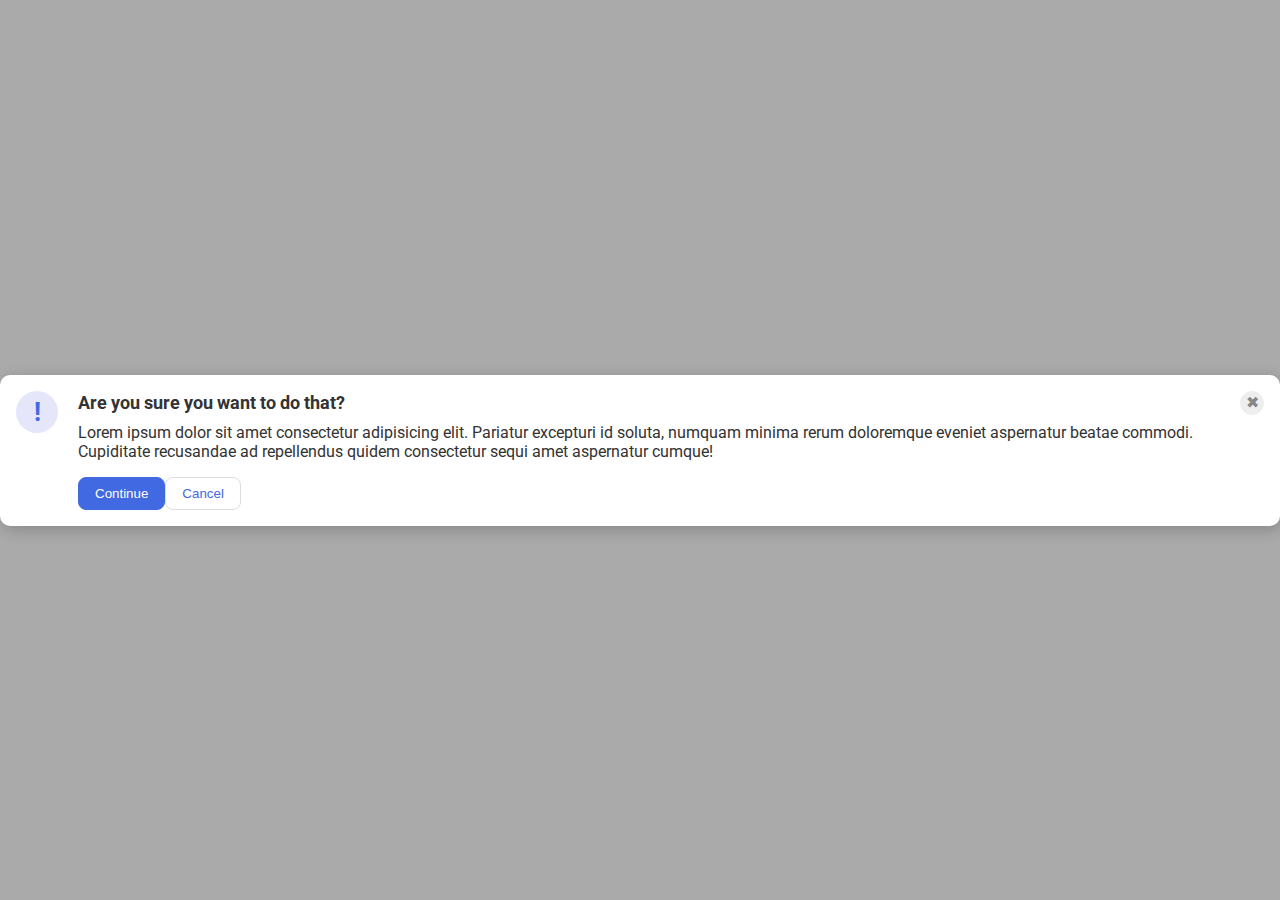
<file: flex/05-flex-modal/index.html>
<!DOCTYPE html>
<html lang="en">
  <head>
    <meta charset="UTF-8">
    <meta http-equiv="X-UA-Compatible" content="IE=edge">
    <meta name="viewport" content="width=device-width, initial-scale=1.0">
    <link rel="stylesheet" href="style.css">
    <title>Modal</title>
  </head>
  <body>
    <div class="modal">
      <div class="icon">!</div>
      <div class="container">
        <div class="head">
          <div class="header">Are you sure you want to do that?</div>
          <button class="close-button">✖</button>
        </div>
        <div class="text">Lorem ipsum dolor sit amet consectetur adipisicing elit. Pariatur excepturi id soluta, numquam minima rerum doloremque eveniet aspernatur beatae commodi. Cupiditate recusandae ad repellendus quidem consectetur sequi amet aspernatur cumque!</div>
        <div class="button">
          <button class="continue">Continue</button>
          <button class="cancel">Cancel</button>
        </div>
        
        </div>
    </div>
  </body>
</html>
</file>
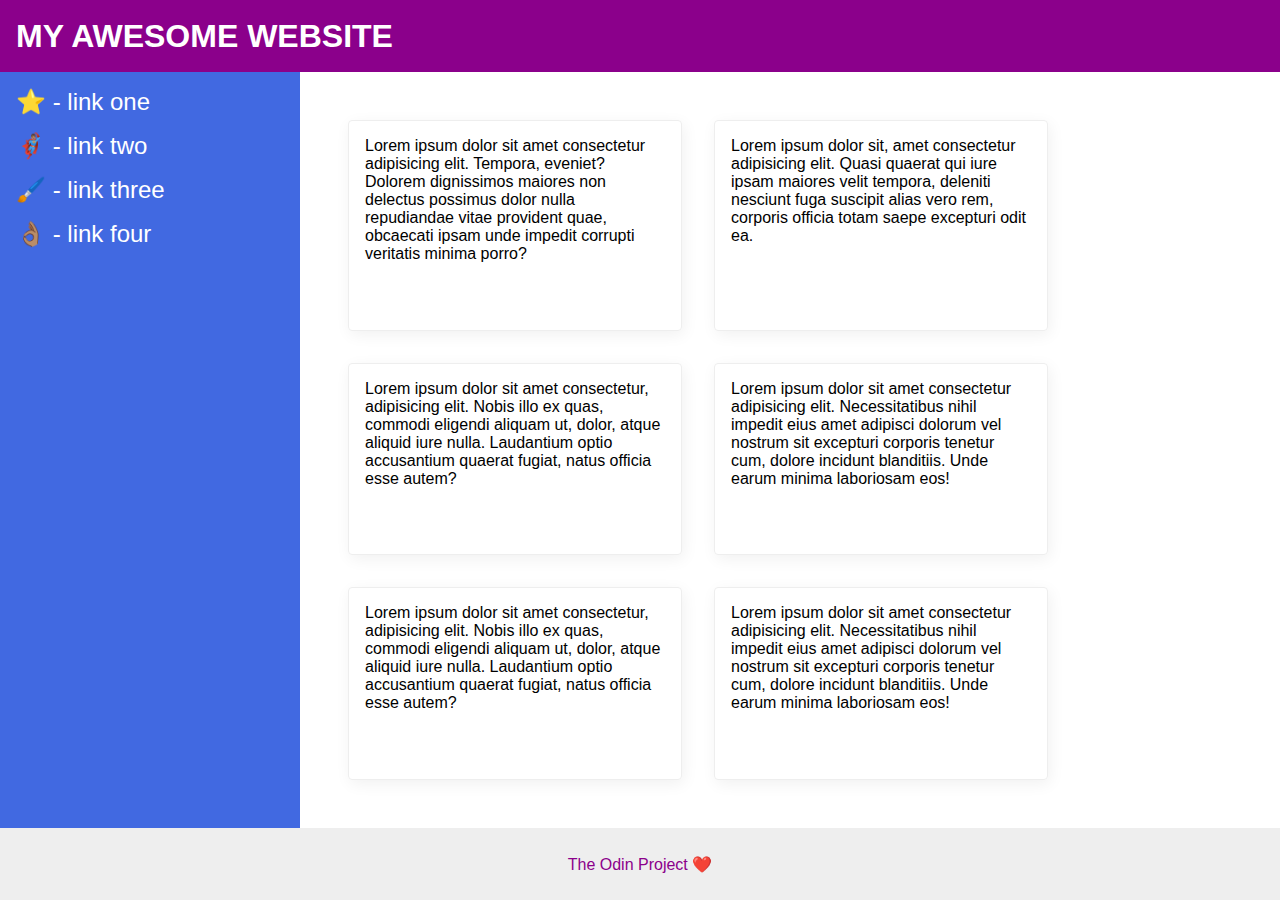
<file: flex/07-flex-layout-2/index.html>
<!DOCTYPE html>
<html lang="en">
  <head>
    <meta charset="UTF-8">
    <meta http-equiv="X-UA-Compatible" content="IE=edge">
    <meta name="viewport" content="width=device-width, initial-scale=1.0">
    <title>The Holy Grail</title>
    <link rel="stylesheet" href="style.css">
  </head>
  <body>
    <div class="header">
      MY AWESOME WEBSITE
    </div>
    <div class="content">
      <div class="sidebar">
        <ul>
          <li><a href="#">⭐ - link one</a></li>
          <li><a href="#">🦸🏽‍♂️ - link two</a></li>
          <li><a href="#">🖌️ - link three</a></li>
          <li><a href="#">👌🏽 - link four</a></li>
        </ul>
      </div>
      <div class="body">
        <div class="card">Lorem ipsum dolor sit amet consectetur adipisicing elit. Tempora, eveniet? Dolorem dignissimos maiores non delectus possimus dolor nulla repudiandae vitae provident quae, obcaecati ipsam unde impedit corrupti veritatis minima porro?</div>
      <div class="card">Lorem ipsum dolor sit, amet consectetur adipisicing elit. Quasi quaerat qui iure ipsam maiores velit tempora, deleniti nesciunt fuga suscipit alias vero rem, corporis officia totam saepe excepturi odit ea.</div>
      <div class="card">Lorem ipsum dolor sit amet consectetur, adipisicing elit. Nobis illo ex quas, commodi eligendi aliquam ut, dolor, atque aliquid iure nulla. Laudantium optio accusantium quaerat fugiat, natus officia esse autem?</div>
      <div class="card">Lorem ipsum dolor sit amet consectetur adipisicing elit. Necessitatibus nihil impedit eius amet adipisci dolorum vel nostrum sit excepturi corporis tenetur cum, dolore incidunt blanditiis. Unde earum minima laboriosam eos!</div>
      <div class="card">Lorem ipsum dolor sit amet consectetur, adipisicing elit. Nobis illo ex quas, commodi eligendi aliquam ut, dolor, atque aliquid iure nulla. Laudantium optio accusantium quaerat fugiat, natus officia esse autem?</div>
      <div class="card">Lorem ipsum dolor sit amet consectetur adipisicing elit. Necessitatibus nihil impedit eius amet adipisci dolorum vel nostrum sit excepturi corporis tenetur cum, dolore incidunt blanditiis. Unde earum minima laboriosam eos!</div>
      </div>      
    </div>
    
    <div class="footer">
      The Odin Project ❤️
    </div>
  </body>
</html>
</file>
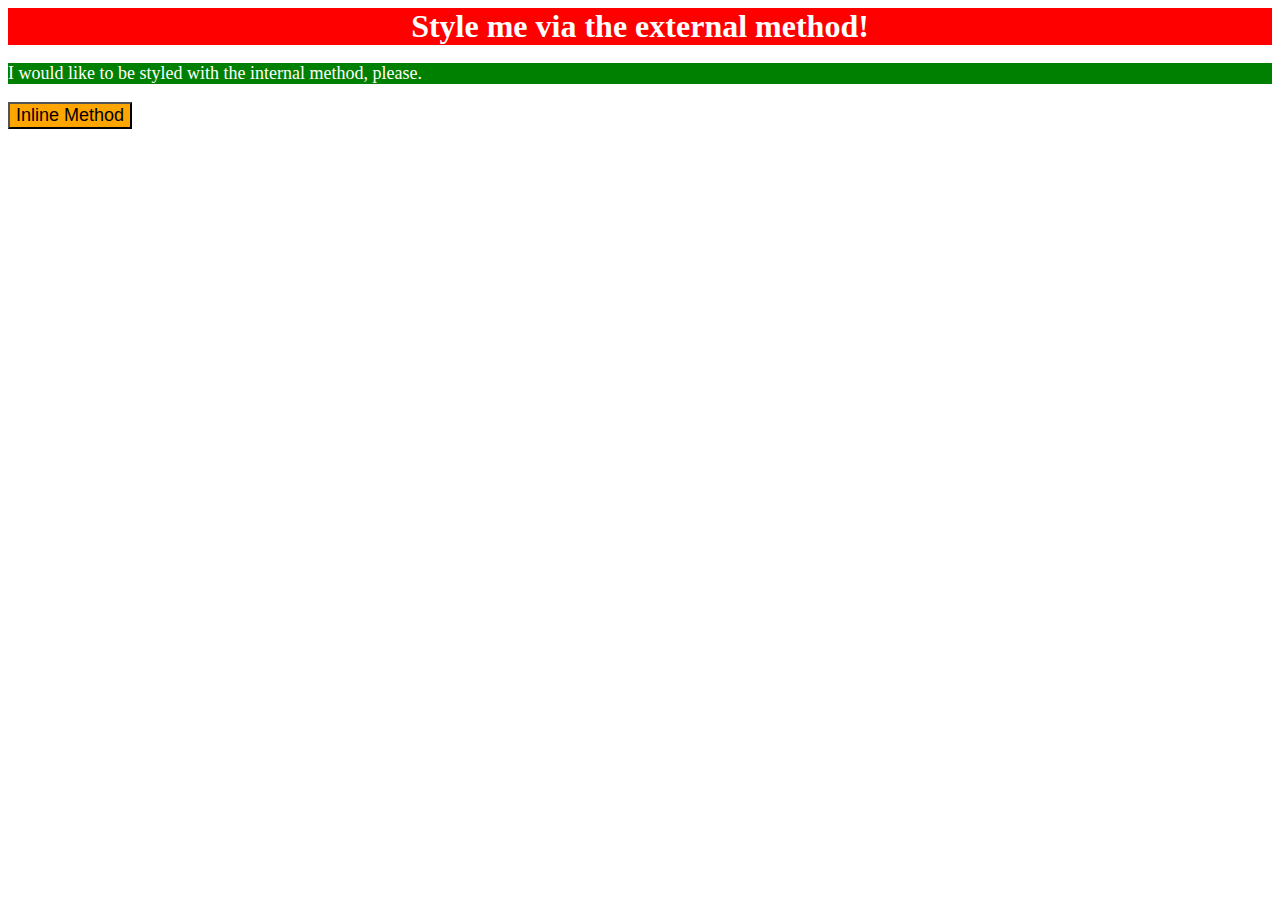
<file: foundations/01-css-methods/index.html>
<!DOCTYPE html>
<html lang="en">
  <head>
    <meta charset="UTF-8">
    <meta http-equiv="X-UA-Compatible" content="IE=edge">
    <meta name="viewport" content="width=device-width, initial-scale=1.0">
    <title>Methods for Adding CSS</title>
    <link rel="stylesheet" href="style.css">
    <style>
      p{
        background-color: green;
        color: white;
        font-size: 18px;
      }
    </style>
  </head>
  <body>
    <div>Style me via the external method!</div>
    <p>I would like to be styled with the internal method, please.</p>
    <button style="background-color: orange;font-size: 18px;">Inline Method</button>
  </body>
</html>
</file>
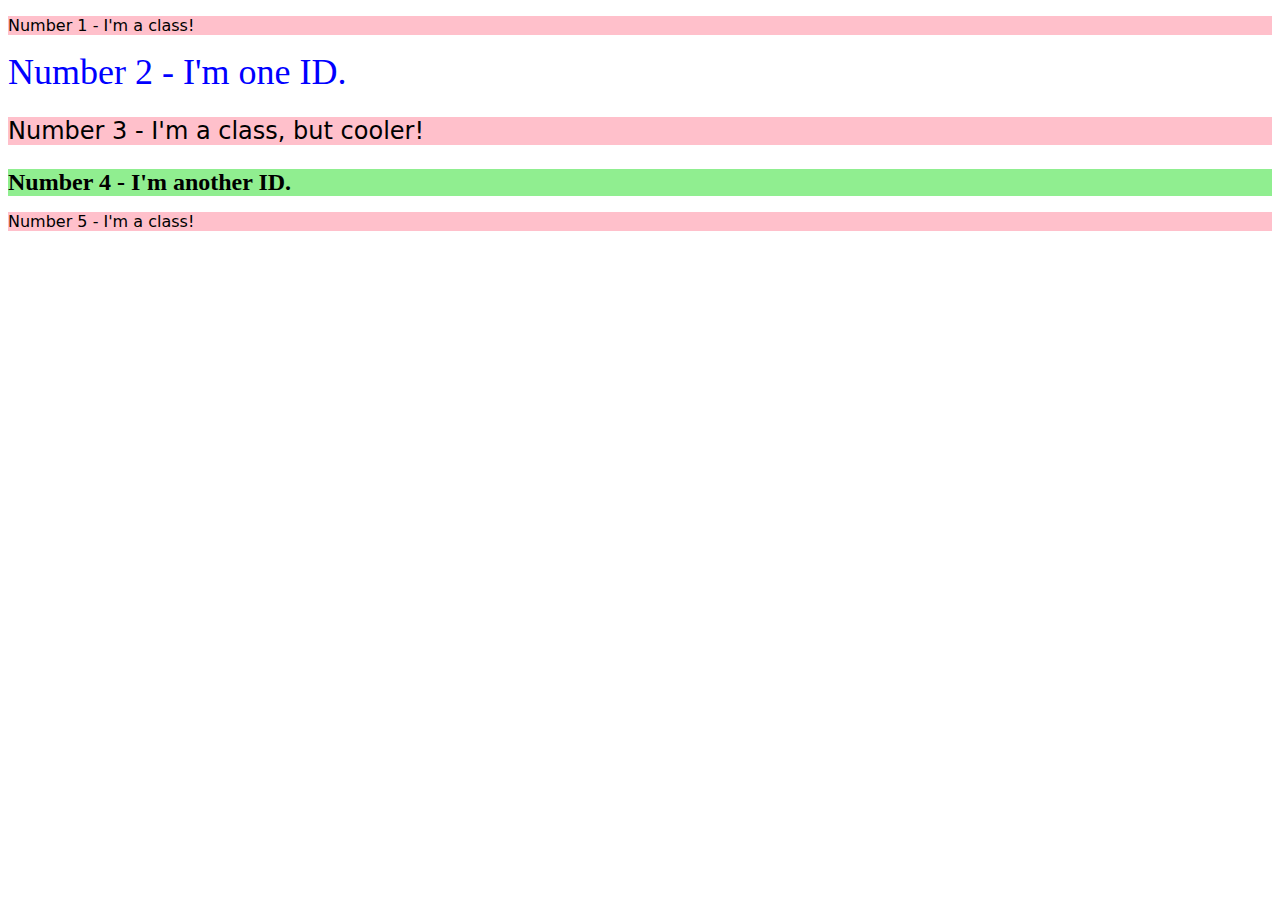
<file: foundations/02-class-id-selectors/index.html>
<!DOCTYPE html>
<html lang="en">
  <head>
    <meta charset="UTF-8">
    <meta http-equiv="X-UA-Compatible" content="IE=edge">
    <meta name="viewport" content="width=device-width, initial-scale=1.0">
    <title>Class and ID Selectors</title>
    <link rel="stylesheet" href="style.css">
  </head>
  <body>
    <p class="odd">Number 1 - I'm a class!</p>
    <div id="number1">Number 2 - I'm one ID.</div>
    <p class="odd" id="number2">Number 3 - I'm a class, but cooler!</p>
    <div id="number3">Number 4 - I'm another ID.</div>
    <p class="odd">Number 5 - I'm a class!</p>
  </body>
</html>
</file>
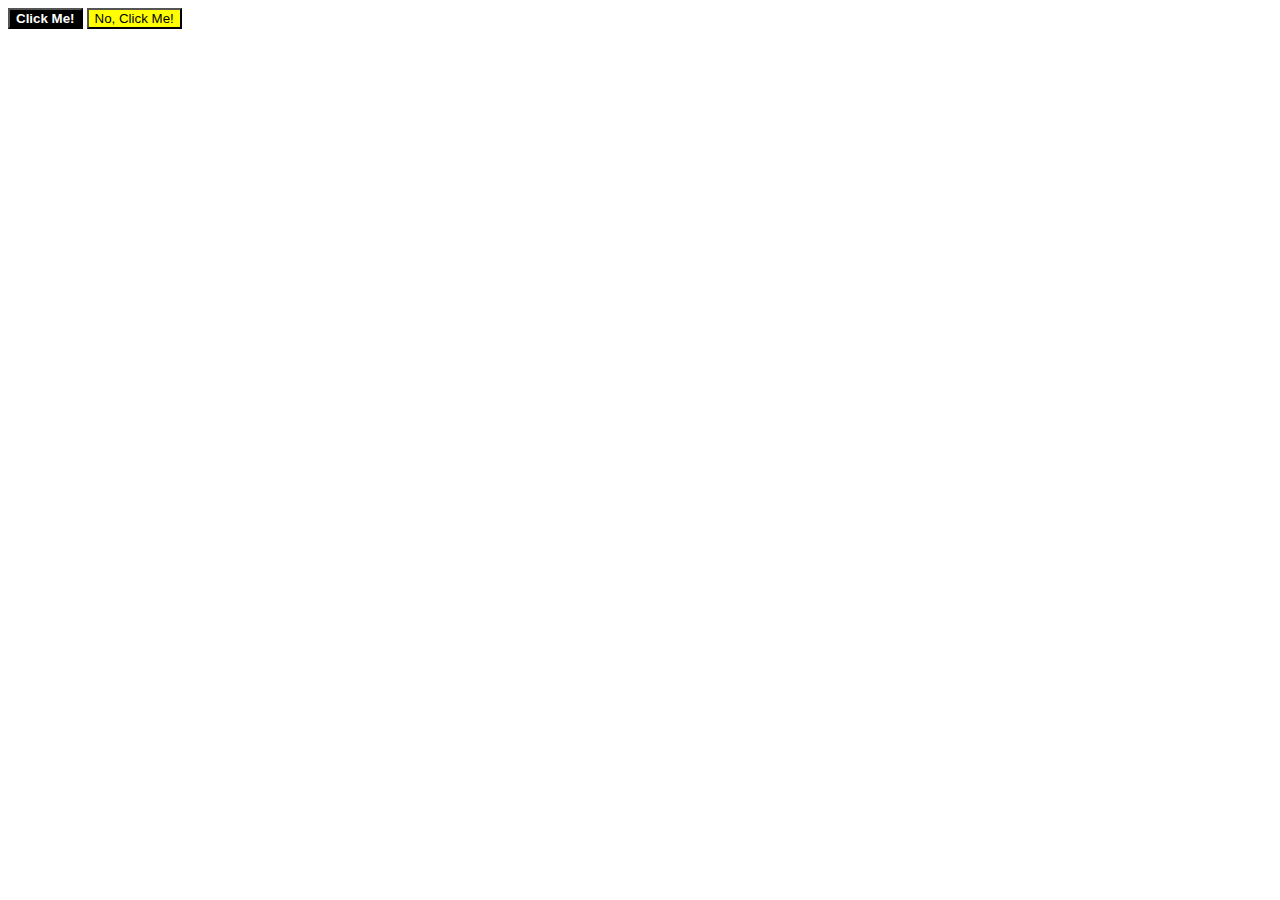
<file: foundations/03-grouping-selectors/index.html>
<!DOCTYPE html>
<html lang="en">
  <head>
    <meta charset="UTF-8">
    <meta http-equiv="X-UA-Compatible" content="IE=edge">
    <meta name="viewport" content="width=device-width, initial-scale=1.0">
    <title>Grouping Selectors</title>
    <link rel="stylesheet" href="style.css">
  </head>
  <body>
    <button class="first">Click Me!</button>
    <button class="second">No, Click Me!</button>
  </body>
</html>
</file>
<file: flex/05-flex-modal/style.css>
@import url('https://fonts.googleapis.com/css2?family=Roboto:wght@400;700&display=swap');

html, body {
  height: 100%;
}

body {
  font-family: Roboto, sans-serif;
  margin: 0;
  background: #aaa;
  color: #333;
  /* I'll give you this one for free lol */
  display: flex;
  align-items: center;
  justify-content: center;
}

.modal {
  background: white;
  width: 480px;
  border-radius: 10px;
  box-shadow: 2px 4px 16px rgba(0,0,0,.2);
  padding: 16px;
  display: flex;
  flex: auto;
  gap: 20px;
}
.container {
  display: flex;
  flex-direction: column;
  flex-shrink: 1;
}

.head {
  display: flex;
  flex-direction: row;
  justify-content: space-between;
  align-items: center;
  font-size: 18px;
  font-weight: 700;
  margin-bottom: 8px;
}

.icon {
  color: royalblue;
  font-size: 26px;
  font-weight: 700;
  background: lavender;
  width: 42px;
  height: 42px;
  border-radius: 50%;
  display: flex;
  align-items: center;
  justify-content: center;
  flex-shrink: 0;
}

.close-button {
  background: #eee;
  border-radius: 50%;
  color: #888;
  font-weight: 400;
  font-size: 16px;
  height: 24px;
  width: 24px;
  display: flex;
  align-items: center;
  justify-content: center;
  border: 1px solid #eee;
  padding: 0;
}

.button{
  display: flex;
  flex-direction: row;
}

button {
  cursor: pointer;
  padding: 8px 16px;
  border-radius: 8px;
}

button.continue {
  background: royalblue;
  border: 1px solid royalblue;
  color: white;

}

button.cancel {
  background: white;
  border: 1px solid #ddd;
  color: royalblue;
}

.text {
  margin-bottom: 16px;
}
</file>
<file: flex/07-flex-layout-2/style.css>
body {
  font-family: -apple-system, BlinkMacSystemFont, 'Segoe UI', Roboto, Oxygen, Ubuntu, Cantarell, 'Open Sans', 'Helvetica Neue', sans-serif;
  margin: 0;
  min-height: 100vh;
  display: flex;
  flex-direction: column;
}

.header {
  height: 72px;
  background: darkmagenta;
  color: white;
  font-size: 32px;
  font-weight: 900;
  border: 20px;
  display: flex;
  align-items: center;
  padding-left: 16px;
}

.content {
  display: flex;
  flex: 1;
}

.footer {
  display: flex;
  height: 72px;
  background: #eee;
  color: darkmagenta;
  margin-top: auto;
  justify-content: center;
  align-items: center;
}

.sidebar {
  width: 300px;
  background: royalblue;
  box-sizing: border-box;
  padding: 16px;
  display: flex;
  flex-shrink: 0;
}

.card {
  border: 1px solid #eee;
  box-shadow: 2px 4px 16px rgba(0,0,0,.06);
  border-radius: 4px;
  width: 300px;
  padding: 16px;
}

ul{
  padding-left: 0px;
  margin-top: 0px;
  margin-bottom: 0px;

}

li{
  list-style-type: none;
  font-size: 24px;
  margin-bottom: 16px;
}

a{
  color: white;
  text-decoration: none;
}

.body{
  display: flex;
  padding: 48px;
  gap: 32px;
  flex-wrap: wrap;
}
</file>
<file: foundations/01-css-methods/style.css>
div{
    background-color: red;
    color: white;
    font-size: 32px;
    text-align: center;
    font-weight: bold;
}
</file>
<file: foundations/02-class-id-selectors/style.css>
.odd{
    background-color: #ffc0cb;
    font-family: Verdana, "DejaVu Sans", sans-serif;
}

#number1{
    color: #0000ff;
    font-size: 36px; 
}

#number2{
    font-size: 24px;
}

#number3{
    background-color: #90ee90;
    font-weight: bold;
    font-size: 24px;
    
}
</file>
<file: foundations/03-grouping-selectors/style.css>
.first{
    background-color: hsl(0, 0%, 0%);
    color: white;
    font-weight: bold;
}

.second{
    background-color: yellow;
}

.first.second{
    font-size: 28px;
    font-family: Helvetica, "Times New Roman", sans-serif;
}
</file>
